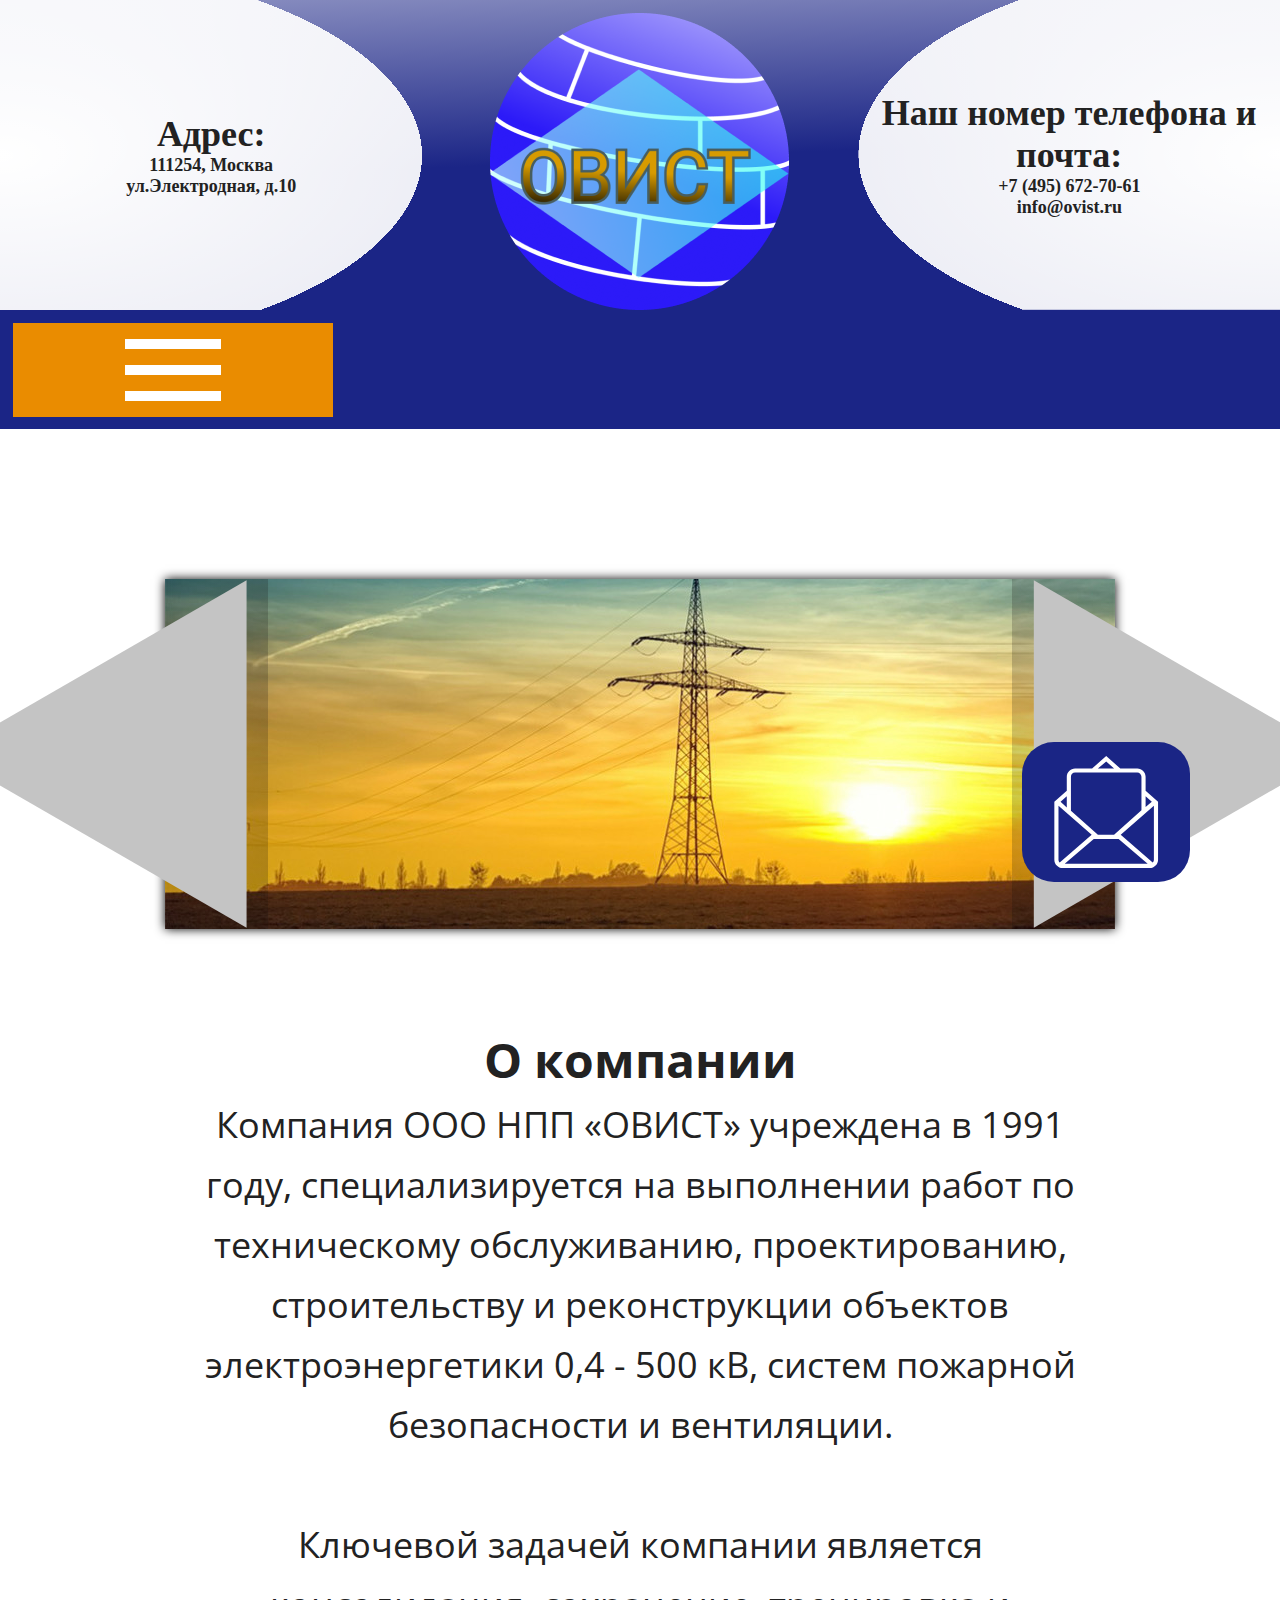
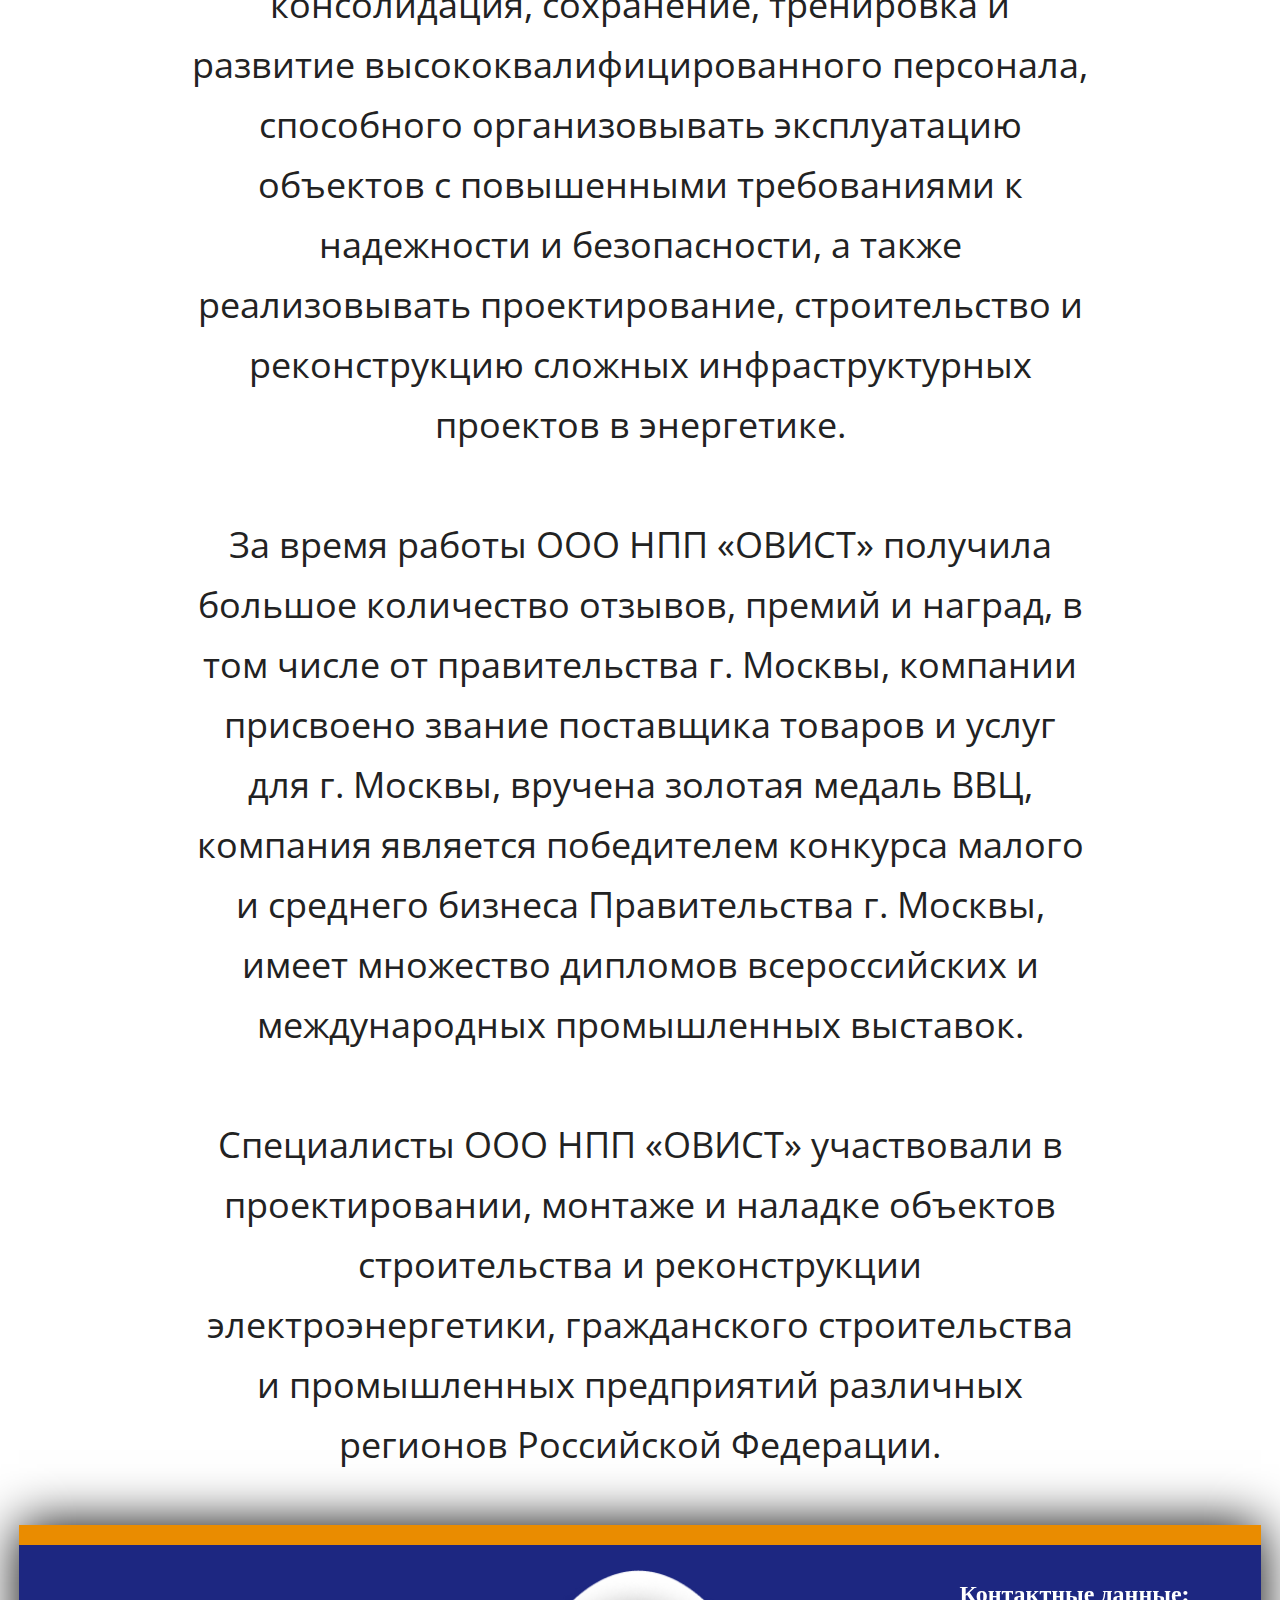
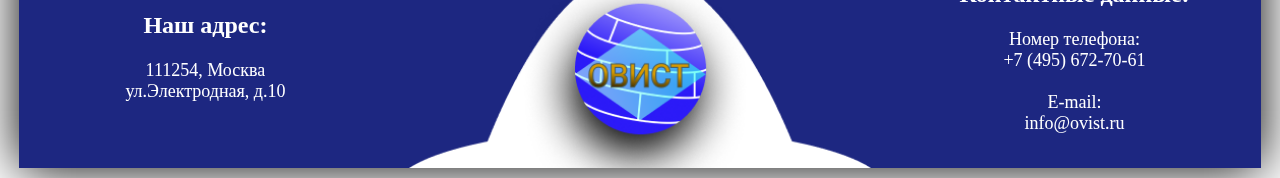
<file: index.html>
<!DOCTYPE html>
<html lang="ru">
<head>
    <link rel="stylesheet" href="style/reset.css">
    <meta charset="UTF-8">
    <meta name="viewport" content="width=device-width, initial-scale=1.0">
    <title>Document</title>
    <link rel="stylesheet" href="style.css">
</head>
<body>
    <header>
        <div class="shupka-PK">
                <div class="header1">
                <div class="header-info">
                    <div class="header-info-zag">
                        Адрес: 
                    </div>
                    <div class="header-info-text">
                        111254, Москва <br>ул.Электродная, д.10
                    </div>
                </div>
                <div class="nav">
                    <ul class="nav-ul">
                        <li><a href="#"><div class="nav-text">О компании</div></a></li>
                        <li><a href="/deitelnost.html"><div class="nav-text">Виды <br>деятельности</div></a></li>
                    </ul>
                </div>
            </div>
            <div class="header2">
                <div class="header-logo "><img class="header-logo-img logo-360" src="img/header-Лого.png" alt="" srcset=""></div>
            </div>
            <div class="header3">
                <div class="header-info">
                    <div class="header-info-zag">
                        Наш номер телефона и<br> почта: 
                    </div>
                    <div class="header-info-text">
                        +7 (495) 672-70-61 <br>info@ovist.ru

                    </div>
                </div>
                <div class="nav">
                    <ul class="nav-ul">
                        <li><a href="partnior.html"><div class="nav-text">Наши <br>партнеры</div></a></li>
                        <li><a href="kontakt.html"><div class="nav-text">Контакты</div></a></li>
                    </ul>
                </div>
            </div>
        </div>
        
        <div class="shupka-PL">
            <div class="shupka-PL-top">
                <div class="shupka-PL-top-info1">
                    <div class="shupka-PL-top-info-zag">
                        Адрес: 
                    </div>
                    <div class="shupka-PL-top-info-text">
                        111254, Москва <br>ул.Электродная, д.10
                    </div>
                </div>
                <div class="shupka-PL-top-logo"><img class="logo-360" src="img/header-Лого.png" alt=""></div>
                <div class="shupka-PL-top-info2">
                    <div class="shupka-PL-top-info-text rotate-180">
                        +7 (495) 672-70-61 <br>info@ovist.ru
                    </div>
                    <div class="shupka-PL-top-info-zag rotate-180">
                        Наш номер телефона и<br> почта: 
                    </div> 
                </div>
            </div>
            <div class="shupka-PL-bottom menu-anime-start">
                <div class="shupka-PL-bottom-line"></div>
                <div class="shupka-PL-bottom-line"></div>
                <div class="shupka-PL-bottom-line"></div>
                <ul class="menu-anime">
                    <li><a href="#"><div>О компании</div></a></li>
                    <li><div></div></li>
                    <li><a href="deitelnost.html"><div>Виды <br>деятельности</div></a></li>
                    <li><div></div></li>
                    <li><a href="partnior.html"><div>Наши <br>партнеры</div></a></li>
                    <li><div></div></li>
                    <li><a href="kontakt.html"><div>Контакты</div></a></li>
                </ul>
            </div>
        </div>

        <div class="shupka-MB">
            <div class="shupka-MB-top">
                <div class="shupka-MB-text"><span>Адрес:</span><br>111254, Москва <br>ул.Электродная, д.10</div>
                <div class="shupka-MB-razdel"><div></div></div>
                <div class="shupka-MB-text"><span>Наш номер<br>телефона и почта:</span><br>+7 (495) 672-70-61 <br>info@ovist.ru</div>
            </div>
            <div class="shupka-MB-bottom">
                <div class="shupka-MB-block-button">
                        <div class="shupka-MB-bottom-button menu-anime-start">
                            <div class="shupka-PL-bottom-line margin-line-MB"></div>
                            <div class="shupka-PL-bottom-line margin-line-MB"></div>
                            <div class="shupka-PL-bottom-line margin-line-MB"></div>
                            <ul class="menu-anime">
                                <li><a href="#"><div>О компании</div></a></li>
                                <li><div></div></li>
                                <li><a href="deitelnost.html"><div>Виды <br>деятельности</div></a></li>
                                <li><div></div></li>
                                <li><a href="partnior.html"><div>Наши <br>партнеры</div></a></li>
                                <li><div></div></li>
                                <li><a href="kontakt.html"><div>Контакты</div></a></li>
                            </ul>
                        </div>  
                </div>
                
                <div class="shupka-MB-logo"><img class="logo-360"src="img/header-Лого.png" alt=""></div>
            </div>
        </div>

    </header>

    <main>
        <div class="slider">
            <div class="slider-strelka ss ssl"><img class="ss-img1" src="img/slider-strelka-left.svg" alt=""></div>
            <div class="slider-img"><img id="slider-img"src="img/slider-img.jpg" alt=""></div>
            <div class="slider-strelka ssp"><img class="ss-img2" src="img/slider-strelka-right.svg" alt=""></div>
        </div>
        
        <div class="main-text">
           <span>О компании</span><br> Компания ООО НПП «ОВИСТ» учреждена в 1991 году, специализируется на выполнении работ по техническому обслуживанию, проектированию, строительству и реконструкции объектов электроэнергетики 0,4 - 500 кВ, систем пожарной безопасности и вентиляции. <br><br>
            Ключевой задачей компании является консолидация, сохранение, тренировка и развитие высококвалифицированного персонала, способного организовывать эксплуатацию объектов с повышенными требованиями к надежности и безопасности, а также реализовывать проектирование, строительство и реконструкцию сложных инфраструктурных проектов в энергетике. <br><br>
            За время работы ООО НПП «ОВИСТ» получила большое количество отзывов, премий и наград, в том числе от правительства г. Москвы, компании присвоено звание поставщика товаров и услуг для г. Москвы, вручена золотая медаль ВВЦ, компания является победителем конкурса малого и среднего бизнеса Правительства г. Москвы, имеет множество дипломов всероссийских и международных промышленных выставок. <br><br>
            Специалисты ООО НПП «ОВИСТ» участвовали в проектировании, монтаже и наладке объектов строительства и реконструкции электроэнергетики, гражданского строительства и промышленных предприятий различных регионов Российской Федерации.
        </div>
    </main>
    
    <footer>
        <div class="footer-PK">
            <div class="footer-line"></div>
            <div class="footer">
                <div class="footer-logo"><img src="img/logo-footer.png" alt=""></div>
                <div class="footer-contakt">
                    <div class="footer-text">
                        <span>Наш адрес:</span><br>
                        111254, Москва <br>
                        ул.Электродная, д.10
                    </div>
                    <div class="footer-text">
                        <span>Контактные данные:</span><br>
                        Номер телефона: +7 (495) 672-70-61 <br>
                        E-mail: info@ovist.ru
                    </div>
                </div>
            </div>
        </div>

        <div class="footer-PL">
            <div class="footer-line"></div>
            <div class="footer">
                <div class="footer-PL-text foooter-text-size">
                    <span>Наш адрес:</span><br>
                    111254, Москва <br>
                    ул.Электродная, д.10
                </div>
                <div class="footer-PL-logo"><img src="img/bottom-PL-Лого.png" alt=""></div>
                <div class="footer-PL-text foooter-text-size">
                    <span>Контактные данные:</span><br>
                    Номер телефона: <br> +7 (495) 672-70-61 <br><br>
                    E-mail: <br> info@ovist.ru
                </div>
            </div>
        </div>

        <div class="footer-MB">
            <img src="img/footer-MB-fon.png" alt="">
            
            <div>
                <div class="footer-MB-text"><span>Наш адрес:</span><br>111254, Москва<br> ул.Электродная, д.10</div>
                <div class="footer-MB-text white"><span>Контактные данные:</span><br>Номер телефона: <br>+7 (495) 672-70-61 <br> E-mail: <br> info@ovist.ru</div>
            </div>     
        </div>

        <div class="button-form">
            <svg version="1.1" id="Capa_1" xmlns="http://www.w3.org/2000/svg" xmlns:xlink="http://www.w3.org/1999/xlink" x="0px" y="0px"
                width="80%" height="80%" viewBox="0 0 516.375 516.375" 
                xml:space="preserve">
                <g>
                    <path d="M439.875,160.65V95.625c0-21.038-17.213-38.25-38.25-38.25h-78.412L258.188,0l-65.025,57.375H114.75
                        c-21.038,0-38.25,17.212-38.25,38.25v65.025l-57.375,49.725v267.75c0,21.037,17.212,38.25,38.25,38.25H459
                        c21.037,0,38.25-17.213,38.25-38.25v-267.75L439.875,160.65z M439.875,185.513l28.688,24.862l-28.688,24.862V185.513z
                        M258.188,24.862l36.338,32.513h-74.588L258.188,24.862z M95.625,95.625c0-11.475,7.65-19.125,19.125-19.125h286.875
                        c9.562,0,19.125,9.562,19.125,19.125v154.912L294.525,363.375h1.912l0,0h-65.025h32.512h-43.987L95.625,252.45V95.625z
                        M76.5,185.513v51.637l-28.688-26.775L76.5,185.513z M43.987,491.513c-3.825-3.825-5.737-7.65-5.737-13.388V353.812V229.5
                        l153,133.875L43.987,491.513z M66.938,497.25L200.812,382.5h114.75l133.875,114.75H66.938z M478.125,353.812v124.312
                        c0,5.737-1.912,9.562-5.737,13.388L325.125,363.375l153-133.875V353.812z"/>
                </g>
            </svg>
            <!-- <svg width="91" height="88" viewBox="0 0 91 88" fill="none" xmlns="http://www.w3.org/2000/svg">
                <path d="M77.5185 27.3778V16.2963C77.5185 12.711 74.4851 9.77778 70.7778 9.77778H56.9593L45.5001 0L34.0408 9.77778H20.2222C16.5147 9.77778 13.4815 12.711 13.4815 16.2963V27.3778L3.37036 35.8519V81.4815C3.37036 85.0666 6.40361 88 10.1111 88H80.8889C84.5962 88 87.6296 85.0666 87.6296 81.4815V35.8519L77.5185 27.3778ZM77.5185 31.6149L82.5741 35.8519L77.5185 40.0888V31.6149ZM45.5001 4.23695L51.9039 9.77778H38.7593L45.5001 4.23695ZM16.8518 16.2963C16.8518 14.3407 18.2 13.037 20.2222 13.037H70.7778C72.4629 13.037 74.1481 14.6666 74.1481 16.2963V42.6962L51.9037 61.9259H52.2406H40.7814H46.5109H38.7592L16.8518 43.0222V16.2963ZM13.4815 31.6149V40.4148L8.42583 35.8519L13.4815 31.6149ZM7.75175 83.763C7.07768 83.1112 6.74073 82.4593 6.74073 81.4815V60.2962V39.1111L33.7037 61.9259L7.75175 83.763ZM11.7964 84.7407L35.3888 65.1852H55.611L79.2036 84.7407H11.7964ZM84.2592 60.2962V81.4813C84.2592 82.459 83.9223 83.1109 83.2482 83.7629L57.2963 61.9259L84.2592 39.1111V60.2962Z" fill="white"/>
                </svg> -->
        </div>
        
        

    </footer>
    
    <div class="tuman"></div>
        <form action="send.php" method="POST" id="form">
            <div class="form-top">
                <div class="form-logo"><img src="img/header-Лого.png" class="logo-360" alt=""></div>
                <div class="form-logo-text">ОВИСТ</div>
            </div>
            <div class="form-bottom">
                <div class="form-text">Оставьте свой номер телефона и мы вам перезвоним.</div>
                <input class="form-input" name="phone" placeholder="+7-(999)-999-99-99" type="text">
                <input class="form-button"type="submit" value="Отправить">
            </div>
        </form>
    <script src="js/slider.js"></script>
    <script src="main.js"></script>
</body>
</html>
</file>
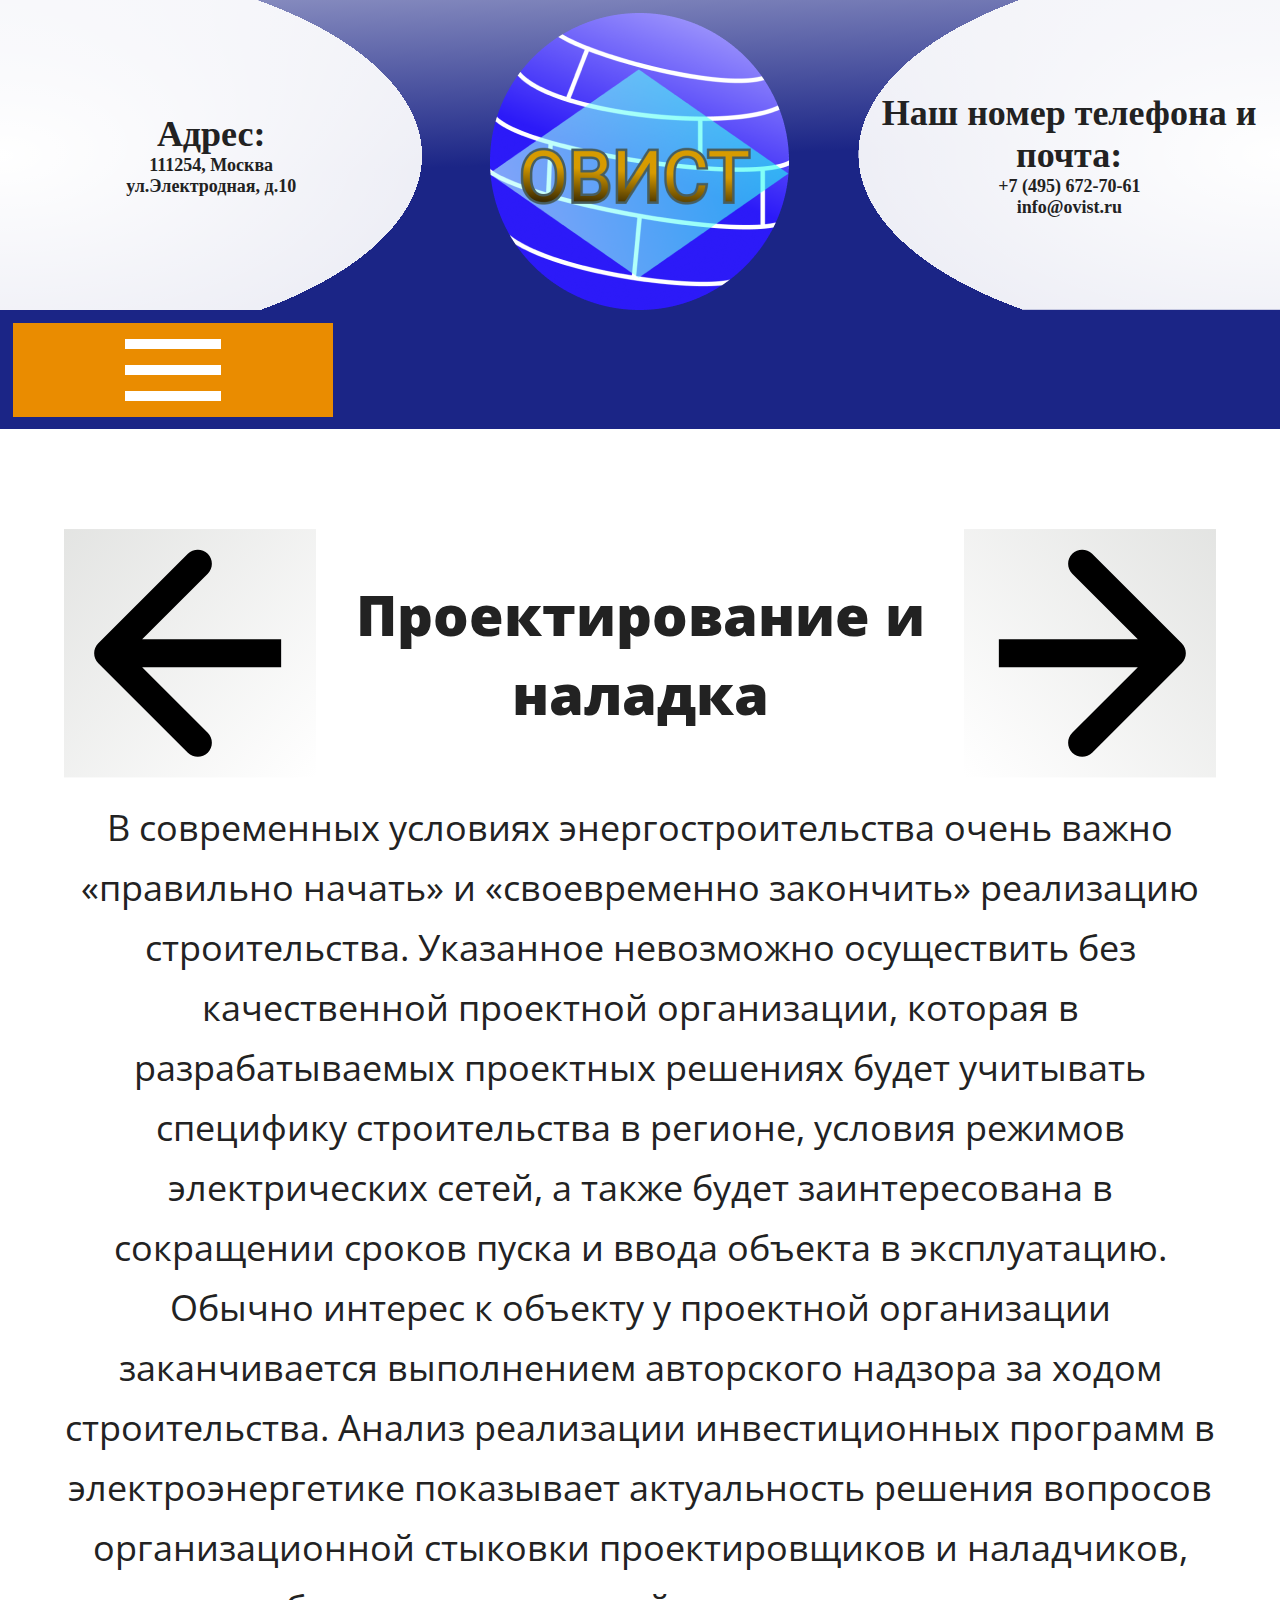
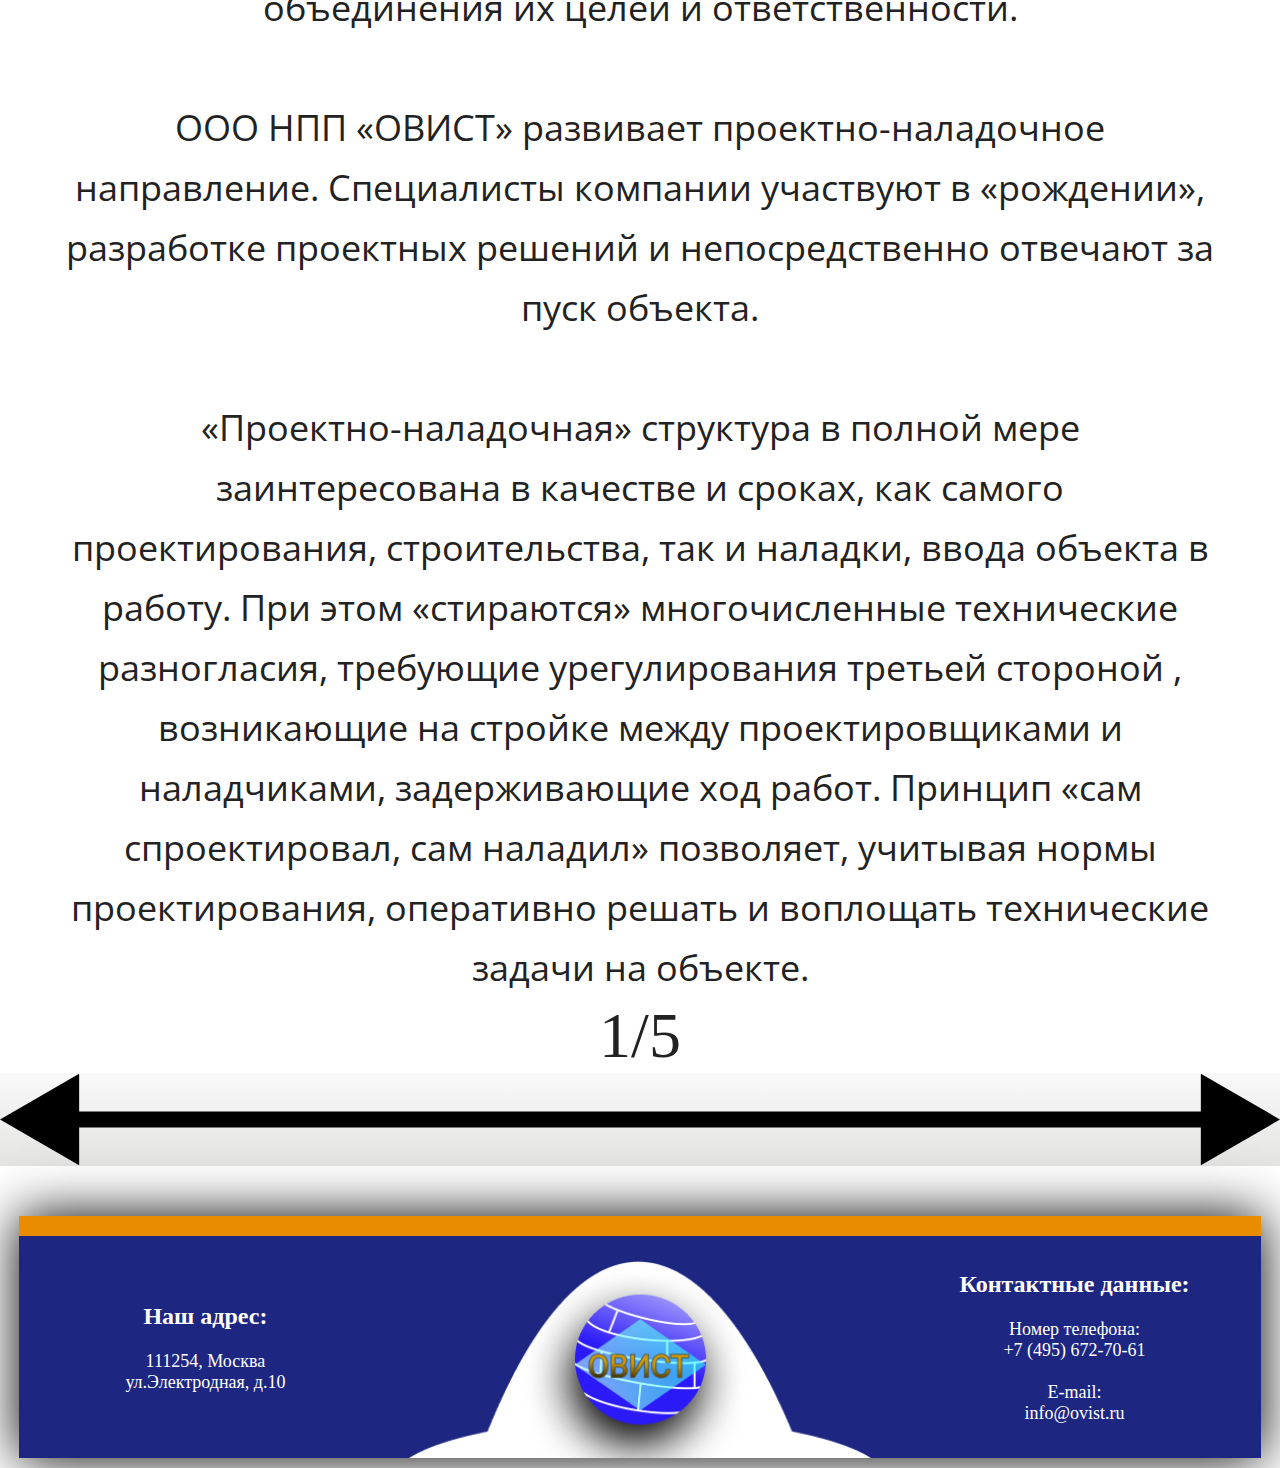
<file: deitelnost.html>
<!DOCTYPE html>
<html lang="ru">
<head>
    <link rel="stylesheet" href="style/reset.css">
    <meta charset="UTF-8">
    <meta name="viewport" content="width=device-width, initial-scale=1.0">
    <title>Document</title>
    <link rel="stylesheet" href="style.css">
    <link rel="stylesheet" href="style/book.css">
</head>
<body>
    <header>
        <div class="shupka-PK">
                <div class="header1">
                <div class="header-info">
                    <div class="header-info-zag">
                        Адрес: 
                    </div>
                    <div class="header-info-text">
                        111254, Москва <br>ул.Электродная, д.10
                    </div>
                </div>
                <div class="nav">
                    <ul class="nav-ul">
                        <li><a href="index.html"><div class="nav-text">О компании</div></a></li>
                        <li><a href="#"><div class="nav-text">Виды <br>деятельности</div></a></li>
                    </ul>
                </div>
            </div>
            <div class="header2">
                <div class="header-logo"><img class="header-logo-img logo-360" src="img/header-Лого.png" alt="" srcset=""></div>
            </div>
            <div class="header3">
                <div class="header-info">
                    <div class="header-info-zag">
                        Наш номер телефона и<br> почта: 
                    </div>
                    <div class="header-info-text">
                        +7 (495) 672-70-61 <br>info@ovist.ru

                    </div>
                </div>
                <div class="nav">
                    <ul class="nav-ul">
                        <li><a href="partnior.html"><div class="nav-text">Наши <br>партнеры</div></a></li>
                        <li><a href="kontakt.html"><div class="nav-text">Контакты</div></a></li>
                    </ul>
                </div>
            </div>
        </div>
        
        <div class="shupka-PL">
            <div class="shupka-PL-top">
                <div class="shupka-PL-top-info1">
                    <div class="shupka-PL-top-info-zag">
                        Адрес: 
                    </div>
                    <div class="shupka-PL-top-info-text">
                        111254, Москва <br>ул.Электродная, д.10
                    </div>
                </div>
                <div class="shupka-PL-top-logo"><img class="logo-360" src="img/header-Лого.png" alt=""></div>
                <div class="shupka-PL-top-info2">
                    <div class="shupka-PL-top-info-text rotate-180">
                        +7 (495) 672-70-61 <br>info@ovist.ru
                    </div>
                    <div class="shupka-PL-top-info-zag rotate-180">
                        Наш номер телефона и<br> почта: 
                    </div> 
                </div>
            </div>
            <div class="shupka-PL-bottom menu-anime-start">
                <div class="shupka-PL-bottom-line"></div>
                <div class="shupka-PL-bottom-line"></div>
                <div class="shupka-PL-bottom-line"></div>
                <ul class="menu-anime">
                    <li><a href="index.html"><div>О компании</div></a></li>
                    <li><div></div></li>
                    <li><a href="deitelnost.html"><div>Виды <br>деятельности</div></a></li>
                    <li><div></div></li>
                    <li><a href="partnior.html"><div>Наши <br>партнеры</div></a></li>
                    <li><div></div></li>
                    <li><a href="kontakt.html"><div>Контакты</div></a></li>
                </ul>
            </div>
        </div>

        <div class="shupka-MB">
            <div class="shupka-MB-top">
                <div class="shupka-MB-text"><span>Адрес:</span><br>111254, Москва <br>ул.Электродная, д.10</div>
                <div class="shupka-MB-razdel"><div></div></div>
                <div class="shupka-MB-text"><span>Наш номер<br>телефона и почта:</span><br>+7 (495) 672-70-61 <br>info@ovist.ru</div>
            </div>
            <div class="shupka-MB-bottom">
                <div class="shupka-MB-block-button">
                    <div class="shupka-MB-bottom-button menu-anime-start">
                        <div class="shupka-PL-bottom-line margin-line-MB"></div>
                        <div class="shupka-PL-bottom-line margin-line-MB"></div>
                        <div class="shupka-PL-bottom-line margin-line-MB"></div>
                        <ul class="menu-anime">
                            <li><a href="index.html"><div>О компании</div></a></li>
                            <li><div></div></li>
                            <li><a href="deitelnost.html"><div>Виды <br>деятельности</div></a></li>
                            <li><div></div></li>
                            <li><a href="partnior.html"><div>Наши <br>партнеры</div></a></li>
                            <li><div></div></li>
                            <li><a href="kontakt.html"><div>Контакты</div></a></li>
                        </ul>
                    </div> 
                </div>
                
                <div class="shupka-MB-logo"><img class="logo-360" src="img/header-Лого.png" alt=""></div>
            </div>
        </div>

    </header>

    <main>
        <div class="main-zag margin-zag" id="deitelnost">Виды деятельности</div>
        <div class="book">
            <div class="book-window">
                <div class="book-header">
                    <div class="book-strelka-left"><img class="strelka-left" src="img/book-strelka-left.svg" alt=""></div>
                    <div class="book-zag">Проектирование и наладка</div>
                    <div class="book-strelka-right"><img class="strelka-right" src="img/book-strelka-right.svg" alt=""></div>
                </div>

                <div class="book-text">
                    В современных условиях энергостроительства очень важно «правильно начать» и «своевременно закончить» реализацию строительства. Указанное невозможно осуществить без качественной проектной организации, которая в разрабатываемых проектных решениях будет учитывать специфику строительства в регионе, условия режимов электрических сетей, а также будет заинтересована в сокращении сроков пуска и ввода объекта в эксплуатацию. Обычно интерес к объекту у проектной организации заканчивается выполнением авторского надзора за ходом строительства. Анализ реализации инвестиционных программ в электроэнергетике показывает актуальность решения вопросов организационной стыковки проектировщиков и наладчиков, объединения их целей и ответственности. <br><br>
                    ООО НПП «ОВИСТ» развивает проектно-наладочное направление. Специалисты компании участвуют в «рождении», разработке проектных решений и непосредственно отвечают за пуск объекта. <br> <br>
                    «Проектно-наладочная» структура в полной мере заинтересована в качестве и сроках, как самого проектирования, строительства, так и наладки, ввода объекта в работу. При этом «стираются» многочисленные технические разногласия, требующие урегулирования третьей стороной , возникающие на стройке между проектировщиками и наладчиками, задерживающие ход работ. Принцип «сам спроектировал, сам наладил» позволяет, учитывая нормы проектирования, оперативно решать и воплощать технические задачи на объекте.
                </div>
                <div class="book-schot">1/N</div>

                <div class="book-botom-strelka">
                    <div><img class="strelka-left" src="img/book-botom-strelka-left.svg" alt=""></div>
                    <div class="bottom-right"><img class="strelka-right" src="img/book-botom-strelka-right.svg" alt=""></div>
                </div>
            </div>
        </div>
    </main>
    
    <footer>
        <div class="footer-PK">
            <div class="footer-line"></div>
            <div class="footer">
                <div class="footer-logo"><img src="img/logo-footer.png" alt=""></div>
                <div class="footer-contakt">
                    <div class="footer-text">
                        <span>Наш адрес:</span><br>
                        111254, Москва <br>
                        ул.Электродная, д.10
                    </div>
                    <div class="footer-text">
                        <span>Контактные данные:</span><br>
                        Номер телефона: +7 (495) 672-70-61 <br>
                        E-mail: info@ovist.ru
                    </div>
                </div>
            </div>
        </div>

        <div class="footer-PL">
            <div class="footer-line"></div>
            <div class="footer">
                <div class="footer-PL-text foooter-text-size">
                    <span>Наш адрес:</span><br>
                    111254, Москва <br>
                    ул.Электродная, д.10
                </div>
                <div class="footer-PL-logo"><img src="img/bottom-PL-Лого.png" alt=""></div>
                <div class="footer-PL-text foooter-text-size">
                    <span>Контактные данные:</span><br>
                    Номер телефона: <br> +7 (495) 672-70-61 <br><br>
                    E-mail: <br> info@ovist.ru
                </div>
            </div>
        </div>

        <div class="footer-MB">
            <img src="img/footer-MB-fon.png" alt="">
            
            <div>
                <div class="footer-MB-text"><span>Наш адрес:</span><br>111254, Москва<br> ул.Электродная, д.10</div>
                <div class="footer-MB-text white"><span>Контактные данные:</span><br>Номер телефона: <br>+7 (495) 672-70-61 <br> E-mail: <br> info@ovist.ru</div>
            </div>
            
               
        </div>
        
    </footer>
    <script src="js/book.js"></script>
</body>
</html>
</file>
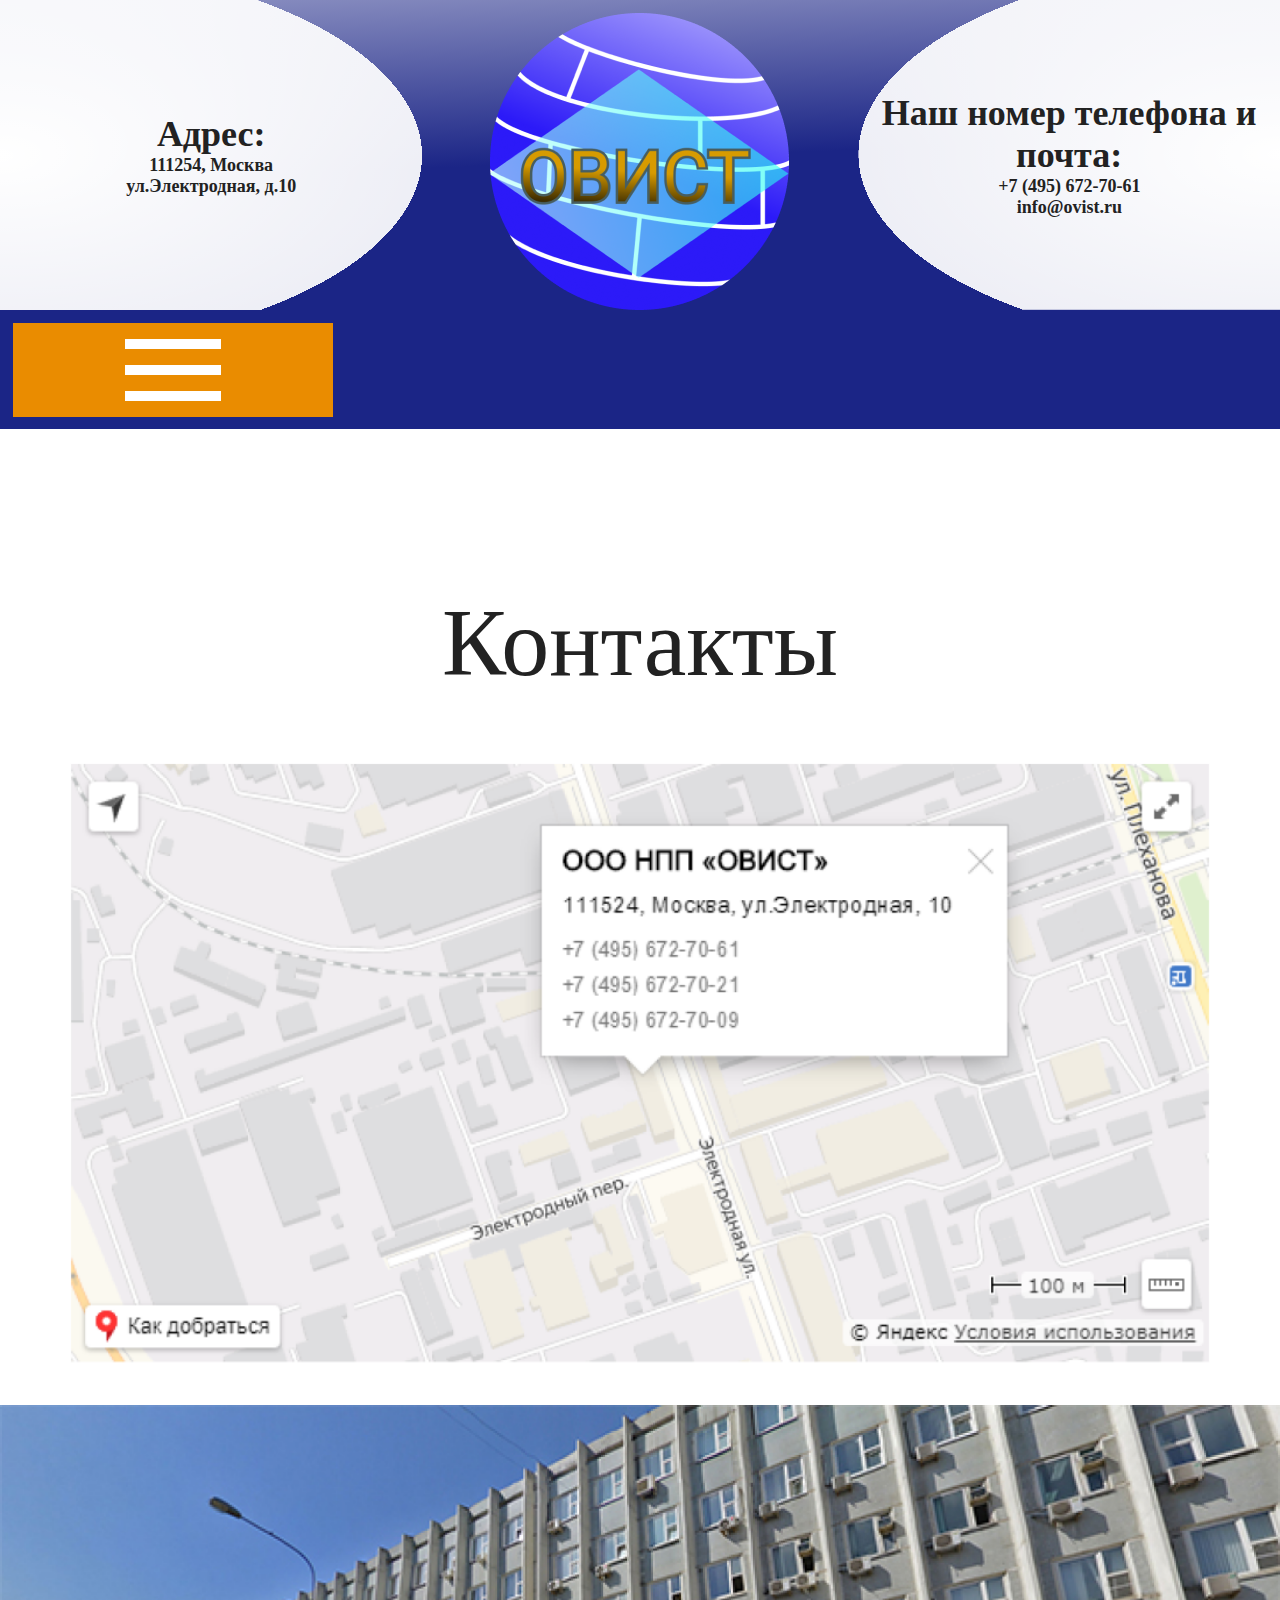
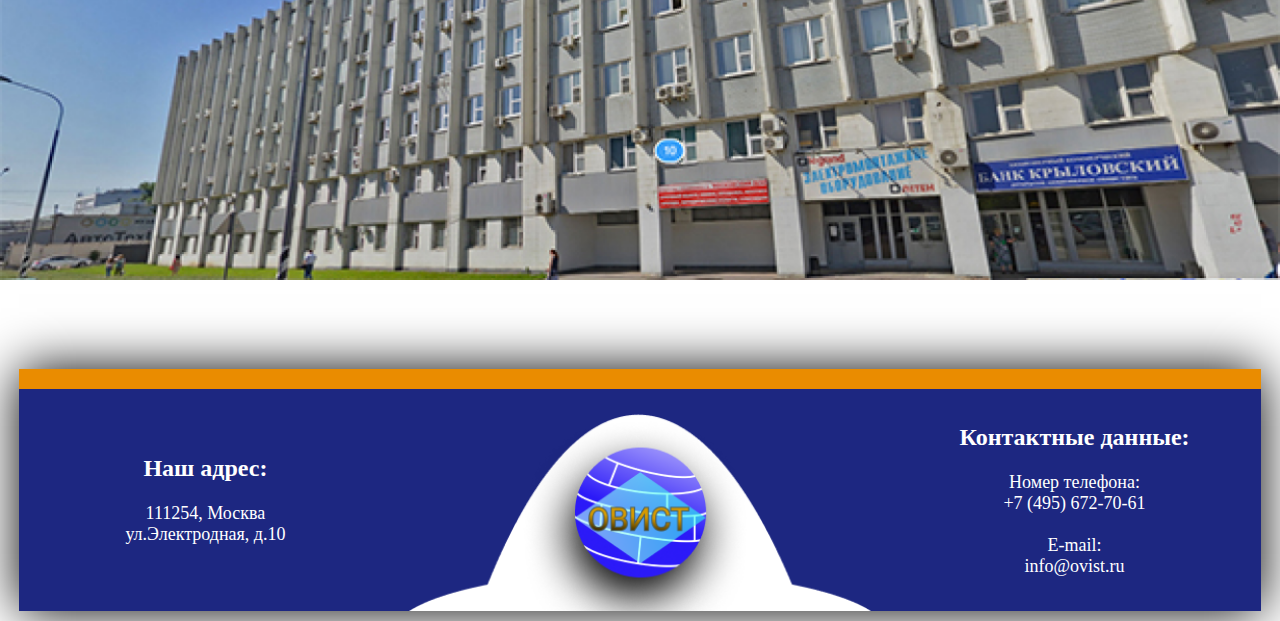
<file: kontakt.html>
<!DOCTYPE html>
<html lang="ru">
<head>
    <link rel="stylesheet" href="style/reset.css">
    <meta charset="UTF-8">
    <meta name="viewport" content="width=device-width, initial-scale=1.0">
    <title>Document</title>
    <link rel="stylesheet" href="style.css">
</head>
<body>
    <header>
        <div class="shupka-PK">
                <div class="header1">
                <div class="header-info">
                    <div class="header-info-zag">
                        Адрес: 
                    </div>
                    <div class="header-info-text">
                        111254, Москва <br>ул.Электродная, д.10
                    </div>
                </div>
                <div class="nav">
                    <ul class="nav-ul">
                        <li><a href="index.html"><div class="nav-text">О компании</div></a></li>
                        <li><a href="/deitelnost.html"><div class="nav-text">Виды <br>деятельности</div></a></li>
                    </ul>
                </div>
            </div>
            <div class="header2">
                <div class="header-logo"><img class="header-logo-img logo-360" src="img/header-Лого.png" alt="" srcset=""></div>
            </div>
            <div class="header3">
                <div class="header-info">
                    <div class="header-info-zag">
                        Наш номер телефона и<br> почта: 
                    </div>
                    <div class="header-info-text">
                        +7 (495) 672-70-61 <br>info@ovist.ru

                    </div>
                </div>
                <div class="nav">
                    <ul class="nav-ul">
                        <li><a href="partnior.html"><div class="nav-text">Наши <br>партнеры</div></a></li>
                        <li><a href="#"><div class="nav-text">Контакты</div></a></li>
                    </ul>
                </div>
            </div>
        </div>
        
        <div class="shupka-PL">
            <div class="shupka-PL-top">
                <div class="shupka-PL-top-info1">
                    <div class="shupka-PL-top-info-zag">
                        Адрес: 
                    </div>
                    <div class="shupka-PL-top-info-text">
                        111254, Москва <br>ул.Электродная, д.10
                    </div>
                </div>
                <div class="shupka-PL-top-logo"><img class="logo-360" src="img/header-Лого.png" alt=""></div>
                <div class="shupka-PL-top-info2">
                    <div class="shupka-PL-top-info-text rotate-180">
                        +7 (495) 672-70-61 <br>info@ovist.ru
                    </div>
                    <div class="shupka-PL-top-info-zag rotate-180">
                        Наш номер телефона и<br> почта: 
                    </div> 
                </div>
            </div>
            <div class="shupka-PL-bottom menu-anime-start">
                <div class="shupka-PL-bottom-line"></div>
                <div class="shupka-PL-bottom-line"></div>
                <div class="shupka-PL-bottom-line"></div>
                <ul class="menu-anime">
                    <li><a href="index.html"><div>О компании</div></a></li>
                    <li><div></div></li>
                    <li><a href="deitelnost.html"><div>Виды <br>деятельности</div></a></li>
                    <li><div></div></li>
                    <li><a href="partnior.html"><div>Наши <br>партнеры</div></a></li>
                    <li><div></div></li>
                    <li><a href="kontakt.html"><div>Контакты</div></a></li>
                </ul>
            </div>
        </div>

        <div class="shupka-MB">
            <div class="shupka-MB-top">
                <div class="shupka-MB-text"><span>Адрес:</span><br>111254, Москва <br>ул.Электродная, д.10</div>
                <div class="shupka-MB-razdel"><div></div></div>
                <div class="shupka-MB-text"><span>Наш номер<br>телефона и почта:</span><br>+7 (495) 672-70-61 <br>info@ovist.ru</div>
            </div>
            <div class="shupka-MB-bottom">
                <div class="shupka-MB-block-button">
                    <div class="shupka-MB-bottom-button menu-anime-start">
                        <div class="shupka-PL-bottom-line margin-line-MB"></div>
                        <div class="shupka-PL-bottom-line margin-line-MB"></div>
                        <div class="shupka-PL-bottom-line margin-line-MB"></div>
                        <ul class="menu-anime">
                            <li><a href="index.html"><div>О компании</div></a></li>
                            <li><div></div></li>
                            <li><a href="deitelnost.html"><div>Виды <br>деятельности</div></a></li>
                            <li><div></div></li>
                            <li><a href="partnior.html"><div>Наши <br>партнеры</div></a></li>
                            <li><div></div></li>
                            <li><a href="kontakt.html"><div>Контакты</div></a></li>
                        </ul>
                    </div> 
                </div>
                
                <div class="shupka-MB-logo"><img class="logo-360"src="img/header-Лого.png" alt=""></div>
            </div>
        </div>

    </header>

    <main class="main-kontakt">
        <div class="main-kontakt-top margin-zag">
            <div class="main-zag kontakt-zag">Контакты</div>
            <div class="karta"><img class="img-anime" src="img/karta.png" alt=""></div>
        </div>
        <div class="kontakt-foto"><img class="img-anime"src="img/foto.png" alt=""></div>
    </main>
    
    <footer>
        <div class="footer-PK">
            <div class="footer-line"></div>
            <div class="footer">
                <div class="footer-logo"><img src="img/logo-footer.png" alt=""></div>
                <div class="footer-contakt">
                    <div class="footer-text">
                        <span>Наш адрес:</span><br>
                        111254, Москва <br>
                        ул.Электродная, д.10
                    </div>
                    <div class="footer-text">
                        <span>Контактные данные:</span><br>
                        Номер телефона: +7 (495) 672-70-61 <br>
                        E-mail: info@ovist.ru
                    </div>
                </div>
            </div>
        </div>

        <div class="footer-PL">
            <div class="footer-line"></div>
            <div class="footer">
                <div class="footer-PL-text foooter-text-size">
                    <span>Наш адрес:</span><br>
                    111254, Москва <br>
                    ул.Электродная, д.10
                </div>
                <div class="footer-PL-logo"><img src="img/bottom-PL-Лого.png" alt=""></div>
                <div class="footer-PL-text foooter-text-size">
                    <span>Контактные данные:</span><br>
                    Номер телефона: <br> +7 (495) 672-70-61 <br><br>
                    E-mail: <br> info@ovist.ru
                </div>
            </div>
        </div>

        <div class="footer-MB">
            <img src="img/footer-MB-fon.png" alt="">
            
            <div>
                <div class="footer-MB-text"><span>Наш адрес:</span><br>111254, Москва<br> ул.Электродная, д.10</div>
                <div class="footer-MB-text white"><span>Контактные данные:</span><br>Номер телефона: <br>+7 (495) 672-70-61 <br> E-mail: <br> info@ovist.ru</div>
            </div>
            
               
        </div>
        
    </footer>
</body>
</html>
</file>
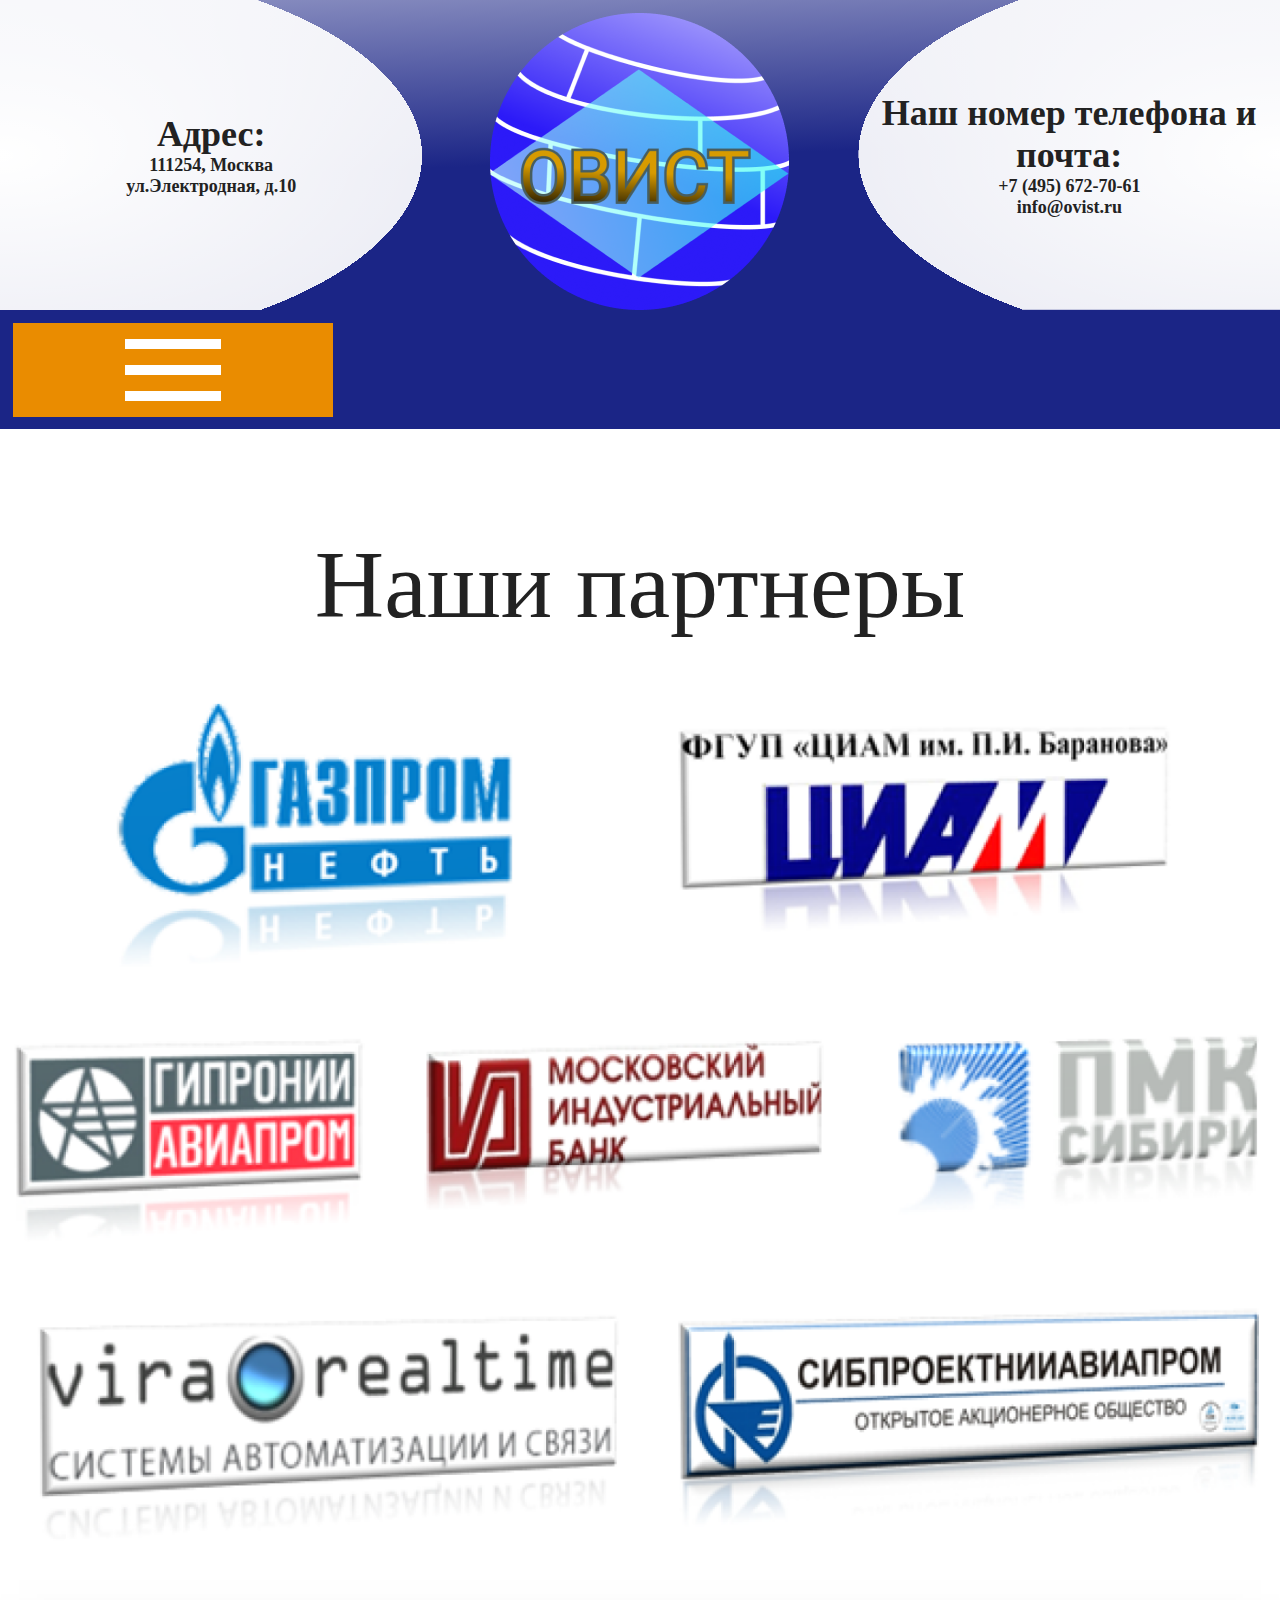
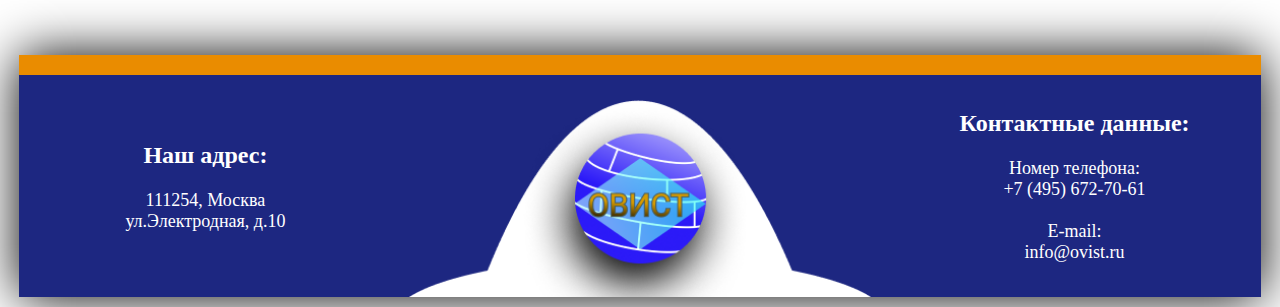
<file: partnior.html>
<!DOCTYPE html>
<html lang="ru">
<head>
    <link rel="stylesheet" href="style/reset.css">
    <meta charset="UTF-8">
    <meta name="viewport" content="width=device-width, initial-scale=1.0">
    <title>Document</title>
    <link rel="stylesheet" href="style.css">
</head>
<body>
    <header>
        <div class="shupka-PK">
                <div class="header1">
                <div class="header-info">
                    <div class="header-info-zag">
                        Адрес: 
                    </div>
                    <div class="header-info-text">
                        111254, Москва <br>ул.Электродная, д.10
                    </div>
                </div>
                <div class="nav">
                    <ul class="nav-ul">
                        <li><a href="index.html"><div class="nav-text">О компании</div></a></li>
                        <li><a href="/deitelnost.html"><div class="nav-text">Виды <br>деятельности</div></a></li>
                    </ul>
                </div>
            </div>
            <div class="header2">
                <div class="header-logo"><img class="header-logo-img logo-360" src="img/header-Лого.png" alt="" srcset=""></div>
            </div>
            <div class="header3">
                <div class="header-info">
                    <div class="header-info-zag">
                        Наш номер телефона и<br> почта: 
                    </div>
                    <div class="header-info-text">
                        +7 (495) 672-70-61 <br>info@ovist.ru

                    </div>
                </div>
                <div class="nav">
                    <ul class="nav-ul">
                        <li><a href="#"><div class="nav-text">Наши <br>партнеры</div></a></li>
                        <li><a href="kontakt.html"><div class="nav-text">Контакты</div></a></li>
                    </ul>
                </div>
            </div>
        </div>
        
        <div class="shupka-PL">
            <div class="shupka-PL-top">
                <div class="shupka-PL-top-info1">
                    <div class="shupka-PL-top-info-zag">
                        Адрес: 
                    </div>
                    <div class="shupka-PL-top-info-text">
                        111254, Москва <br>ул.Электродная, д.10
                    </div>
                </div>
                <div class="shupka-PL-top-logo"><img class="logo-360" src="img/header-Лого.png" alt=""></div>
                <div class="shupka-PL-top-info2">
                    <div class="shupka-PL-top-info-text rotate-180">
                        +7 (495) 672-70-61 <br>info@ovist.ru
                    </div>
                    <div class="shupka-PL-top-info-zag rotate-180">
                        Наш номер телефона и<br> почта: 
                    </div> 
                </div>
            </div>
            <div class="shupka-PL-bottom menu-anime-start">
                <div class="shupka-PL-bottom-line"></div>
                <div class="shupka-PL-bottom-line"></div>
                <div class="shupka-PL-bottom-line"></div>
                <ul class="menu-anime">
                    <li><a href="index.html"><div>О компании</div></a></li>
                    <li><div></div></li>
                    <li><a href="deitelnost.html"><div>Виды <br>деятельности</div></a></li>
                    <li><div></div></li>
                    <li><a href="partnior.html"><div>Наши <br>партнеры</div></a></li>
                    <li><div></div></li>
                    <li><a href="kontakt.html"><div>Контакты</div></a></li>
                </ul>
            </div>
        </div>

        <div class="shupka-MB">
            <div class="shupka-MB-top">
                <div class="shupka-MB-text"><span>Адрес:</span><br>111254, Москва <br>ул.Электродная, д.10</div>
                <div class="shupka-MB-razdel"><div></div></div>
                <div class="shupka-MB-text"><span>Наш номер<br>телефона и почта:</span><br>+7 (495) 672-70-61 <br>info@ovist.ru</div>
            </div>
            <div class="shupka-MB-bottom">
                <div class="shupka-MB-block-button">
                    <div class="shupka-MB-bottom-button menu-anime-start">
                        <div class="shupka-PL-bottom-line margin-line-MB"></div>
                        <div class="shupka-PL-bottom-line margin-line-MB"></div>
                        <div class="shupka-PL-bottom-line margin-line-MB"></div>
                        <ul class="menu-anime">
                            <li><a href="index.html"><div>О компании</div></a></li>
                            <li><div></div></li>
                            <li><a href="deitelnost.html"><div>Виды <br>деятельности</div></a></li>
                            <li><div></div></li>
                            <li><a href="partnior.html"><div>Наши <br>партнеры</div></a></li>
                            <li><div></div></li>
                            <li><a href="kontakt.html"><div>Контакты</div></a></li>
                        </ul>
                    </div> 
                </div>
                
                <div class="shupka-MB-logo"><img class="logo-360" src="img/header-Лого.png" alt=""></div>
            </div>
        </div>

    </header>

    <main>
        <div class="main-zag margin-zag">Наши партнеры</div>
        <div class="partnior-img"><img class="img-anime"src="img/partners.png" alt=""></div>
    </main>
    
    <footer>
        <div class="footer-PK">
            <div class="footer-line"></div>
            <div class="footer">
                <div class="footer-logo"><img src="img/logo-footer.png" alt=""></div>
                <div class="footer-contakt">
                    <div class="footer-text">
                        <span>Наш адрес:</span><br>
                        111254, Москва <br>
                        ул.Электродная, д.10
                    </div>
                    <div class="footer-text">
                        <span>Контактные данные:</span><br>
                        Номер телефона: +7 (495) 672-70-61 <br>
                        E-mail: info@ovist.ru
                    </div>
                </div>
            </div>
        </div>

        <div class="footer-PL">
            <div class="footer-line"></div>
            <div class="footer">
                <div class="footer-PL-text foooter-text-size">
                    <span>Наш адрес:</span><br>
                    111254, Москва <br>
                    ул.Электродная, д.10
                </div>
                <div class="footer-PL-logo"><img src="img/bottom-PL-Лого.png" alt=""></div>
                <div class="footer-PL-text foooter-text-size">
                    <span>Контактные данные:</span><br>
                    Номер телефона: <br> +7 (495) 672-70-61 <br><br>
                    E-mail: <br> info@ovist.ru
                </div>
            </div>
        </div>

        <div class="footer-MB">
            <img src="img/footer-MB-fon.png" alt="">
            
            <div>
                <div class="footer-MB-text"><span>Наш адрес:</span><br>111254, Москва<br> ул.Электродная, д.10</div>
                <div class="footer-MB-text white"><span>Контактные данные:</span><br>Номер телефона: <br>+7 (495) 672-70-61 <br> E-mail: <br> info@ovist.ru</div>
            </div>
            
               
        </div>
        
    </footer>
</body>
</html>
</file>
<file: style.css>
@import url("https://fonts.googleapis.com/css?family=Open+Sans:400,400i,700&amp;subset=cyrillic");
@import url('https://fonts.googleapis.com/css2?family=Rufina&display=swap');
body{
    margin: 0;
    display: flex;
    flex-direction: column;
    align-items:center;
}
.shupka-PL{
    display: none;
    flex-wrap: wrap;
    background: linear-gradient(357.51deg, #1B2586 61.44%, rgba(27, 37, 134, 0) 139.81%);
    width:100%;
}
.shupka-PL-bottom-line{
    background-color:white;
    min-height: 10px;
    min-width: 10px;
    /* min-width: 20px; */
    margin: 5% 35%;
}
.shupka-PL-top{
    display: flex;
    
    width: 100%;
}
.shupka-PL-top-info2{
    transform: rotate(180deg);
}
.shupka-PL-top-info1, .shupka-PL-top-info2{
    display: flex;
    flex-direction: column;
    justify-content: center;
    align-items: center;
    width: 33%;    
    background: radial-gradient(100% 63.3% at 00% 50.19%, #FFFFFF 0%, rgba(255, 255, 255, 0.927083) 99.99%, rgba(255, 255, 255, 0) 100%);
    /* background: radial-gradient(60.53% 60.48% at 50.11% 25%, #FFFFFF 0%, rgba(255, 255, 255, 0.927083) 99.99%, rgba(255, 255, 255, 0) 100%); */

}
.shupka-PL-top-logo{
    width: 34%;
    display: flex;
    margin-top: 1%;
    justify-content: center;
}
.shupka-PK{
    display:flex;
    width: 100%;
    background: radial-gradient(105.53% 65.48% at 55.11% -1%, rgba(255, 255, 255, 0) 0%, rgba(255, 255, 255, 0) 99.98%, rgba(196, 196, 196, 0.37)),linear-gradient(358.68deg, rgba(7, 18, 115, 0.84) 61.44%, rgba(27, 37, 134, 0) 139.81%);
    box-shadow: 0px 20px 25px #000000;
    width: 97%;
}
.shupka-PL-top-info-zag{
    font-family: Roboto;
    font-style: normal;
    font-weight: 900;
    font-size: 36px;
    line-height: 42px;
    text-align: center;
}
.shupka-PL-top-info-text{
    font-family: Roboto;
    font-style: normal;
    font-weight: bold;
    font-size: 18px;
    line-height: 21px;
    text-align: center;
}
.shupka-PL-bottom{
    background: #EA8C00;
    width: 25%;
    margin: 1% 1%;
    position: relative;
}
.shupka-PL-bottom:hover > ul{
    display:inherit;
}
.shupka-PL-bottom ul{
    /* display: none; */
    width: 150%; 
    background: linear-gradient(180deg, #3122DB -6.29%, rgba(44, 111, 240, 0.72) 75.52%), #EBD3AF;
	position: absolute;
    top: 99%;
    border: 0px solid #EA8C00;
    overflow:hidden;
}
/*3333333333333333333333333333333333333333333333333333333333333333333333333333333333333333333333333333333333333333333333333333333333333333333333333333*/
.shupka-PL-bottom ul li div{
    border: 5px solid #292779;
}
.shupka-PL-bottom ul li a div{
    font-family: Roboto;
    font-style: normal;
    font-weight: 500;
    font-size: 60px;
    line-height: 70px;
    text-align: center;
    color: #FFFFFF;
    border: none;
    margin: 5% ;

}
.shupka-PL-bottom ul li{
    min-width:170px;
	float:none;
	display:list-item;
	
}
.rotate-180{
    transform: rotate(180deg);
}
a{
    text-decoration: none; 
    white-space: nowrap;
}
.header-info-zag{
    font-family: Roboto;
    font-style: normal;
    font-weight: 900;
    font-size: 40px;
    line-height: 56px;
    text-align: center;

}
.header-info-text{
    margin-top: 30px;
    font-family: Roboto;
    font-style: normal;
    font-weight: bold;
    font-size: 30px;
    line-height: 35px;
    text-align: center;
}
.header-info{
    width: 473px; 
    
    height: 274px;
    background: radial-gradient(60.53% 60.48% at 50.11% 25%, #FFFFFF 0%, rgba(255, 255, 255, 0.927083) 99.99%, rgba(255, 255, 255, 0) 100%);
}
.header-info:hover{
    width: 100%;
    background-repeat: no-repeat;
    background-position-x:center;
    background-image: url('img/header-info-fon.png');
    
}
header{
    display:flex;
    justify-content: center;
    width: 100%;
}
.header1 ul, .header3 ul{
    display: flex;
    justify-content: space-between;
}
.header1 ul{
    margin-left: 22%;
}
.header3 ul{
    margin-right: 22%;
}
.header1, .header3 {
    display: flex;
    flex-direction: column;
    align-items: center;
    width: 45%;
}
.header2{
    width: 10%;
    display: flex;
    justify-content: center;
    margin-top: 30px;
    
}
.nav-text{
    font-family: Roboto;
    font-style: normal;
    font-weight: 500;
    font-size: 50px;
    line-height: 75px;
    text-align: center;
    color: #FFFFFF;
    height: 100%;
}
.nav-text:hover{
    /* text-shadow: -10px -10px 25px #000000; */
    box-shadow: 50px -100px 15px -100px #000000 inset;
}
.nav{
    width: 100%;    
}

.shupka-MB{
    display: none;
    background: radial-gradient(65.53% 60% at 50.11% -1%, rgba(255, 255, 255, 0) 0%, rgba(255, 255, 255, 0) 99.98%, #1B2586),white;
    width: 100%;
   
}
.shupka-MB-top{
    display: flex;
    
    width: 90%;
}
.shupka-MB{
    display: none;
    flex-direction: column;
    align-items:center;
    
}
.shupka-MB-text{
    margin-top: 5%;
    display: flex;
    flex-direction: column;
    justify-content: center;
    align-items:center;
    width: 40%;
    font-family: Roboto;
    font-style: normal;
    font-weight: bold;
    font-size: 18px;
    line-height: 21px;
    text-align: center;
    white-space:nowrap;
}
.shupka-MB-text span{
    font-weight: 900;
    font-size: 30px;
    line-height: 42px;
}
.shupka-MB-razdel{
    width: 20%;
    display: flex;
    justify-content: center;
    margin-top: 2%;
}
.shupka-MB-razdel div{
    width: 5%;
    height: 131px;  
    background: #EA8C00;
}

.shupka-MB-bottom{
    display: flex;
    width:100%
}
.shupka-MB-bottom-button{
    background: #EA8C00;
    width:60%;
    height: 30%;
    margin: 4% 4%;
    position: relative;
}
.shupka-MB-bottom-button ul{
    width: 90vw;
    overflow: hidden; 
    background: linear-gradient(180deg, #3122DB -6.29%, rgba(44, 111, 240, 0.72) 75.52%), #EBD3AF;
	position: absolute;
    top: 99%;
    border: 0px solid #EA8C00;
}
/*44444444444444444444444444444444444444444444444444444444444444444444444444444444444444444444444444444444*/
.shupka-MB-bottom-button:hover > ul{
    display: inherit;
}

.margin-line-MB{
    margin: 12% 20%;
}
.shupka-MB-logo{
    display: flex;
    justify-content: center;
    align-items:center;
    width:50%;
    margin-bottom: 5%;
}
.shupka-MB-logo img{
    width: 70%;
}

.shupka-MB-block-button{
    display: flex;
    flex-direction: column-reverse;
    width:25%;
}

.shupka-MB-bottom-button ul li div{
    border: 5px solid #292779;
}
.shupka-MB-bottom-button ul li a div{
    font-family: Roboto;
    font-style: normal;
    font-weight: 500;
    font-size: 60px;
    line-height: 70px;
    text-align: center;
    color: #FFFFFF;
    border: none;
    margin: 5% ;

}
.shupka-MB-bottom-button ul li{
    min-width:100%;
	float:none;
	display:list-item;
	
}

.logo-360{
    transition-duration: 14s;
}
.logo-360:hover{
    transform: rotate(360deg);
}
.menu-anime{
    display: block;
    max-height: 0px;
    opacity: auto;
    background-color: #EA8C00;
    opacity: 0;
    /* transition-property: height; */
    transform: opacity 0.5s;
    transition-duration: 1s;
}
.menu-anime-start:hover > .menu-anime{
    border: 20px solid #EA8C00;
    max-height:900px;
    opacity: 1;
    /* height: auto; */
    
}
.img-anime{
    transition-duration: 1s;
}
.img-anime:hover{
    transform: scale(1.4,1.4);
}
/* //////////////////////////////////////////////////////////////////////////////////////////////// */

main{
    
    display:flex;
    flex-direction: column;
    align-items: center;
    width: 70%;
    /* justify-content: center; */
}
.slider{
    /* width: 100%; */
    height: auto;
    display: flex;
    justify-content: center;
    margin-top: 150px;
    box-shadow: 0px 0px 10px #000000;
}
.slider-strelka{
    background: linear-gradient(89.42deg, rgba(12, 10, 10, 0.22) -16.87%, rgba(196, 196, 196, 0) 192.3%);
    display: flex; 
    
    transition-property: box-shadow;
    transition-duration: 0.5s;  
     
}
.slider-strelka:hover{
    box-shadow: 0px 0px 150px #000000 inset;
}
.ss{
    transform: rotate(-180deg);
}
.ss-img2{
    padding: 0px 0px 0px 20px;
}
.slider-strelka img{
    /* display: flex; */
    /* align-items:center; */
    /* width: 100%; */
    
}
.slider-img img{
    width: 100%;
}
.ss-img1{
    transform: rotate(180deg);
    padding: 0px 20px 0px 0px;
}

.main-text{
    font-family: Open Sans;
    font-style: normal;
    font-weight: normal;
    font-size: 36px;
    line-height: 46px;
    text-align: center;
    line-height: 60px;
    width: 70%;
    margin-top: 100px;
    
    
}

.main-text span{
    font-family: Open Sans;
    font-style: normal;
    font-weight: bold;
    font-size: 48px;
    line-height: 61px;
    text-align: center;
}

.main-zag{
    font-family: Roboto;
    font-style: normal;
    font-weight: 500;
    font-size: 96px;
    line-height: 112px;
    text-align: center;
}

.margin-zag{
    margin-top: 100px;
}

.partnior-img{
    margin-top: 50px;
}
.partnior-img img{
    width: 100%;
}
.footer-logo img{
    width: 100%;
}
.footer-logo{
    display: flex;
    flex-direction: column-reverse;
}
.main-kontakt{
    display: flex;
    flex-direction: column;
    align-items:center;
    width: 100%;
    
}
.main-kontakt img{
    width: 100%;
}
.main-kontakt-top{
    display: flex;
    justify-content: space-between;
    width: 80%;
}
.kontakt-zag{
    margin-top: 3%;
    
}
.kontakt-foto{
    margin:  3% 0% ;
}
/* //////////////////////////////////////////////////////////////////////////////////////////////// */
footer{
    margin-top: 50px;
    display: flex;
    flex-direction: column;
    width: 97%;
    background: #1D2781;
    box-shadow: 0px 0px 50px #000000;
    margin-bottom: 10px;
}

.footer-line{
    width: 100%;
    height: 20px;
    background: #EA8C00;
    position: relative;
    z-index: 999;
}
.footer-logo{
    margin-top: 43px;
    margin-left: 49px;
}
.footer{
    display: flex;
    position: relative;
    z-index: 999;
}
.footer-text{
    font-family: Roboto;
font-style: normal;
font-weight: 500;
font-size: 24px;
line-height: 28px;
text-align: left;
line-height: 61px;
margin-left: 10%;


color: #FFFFFF;
}
.footer-contakt{
    display: flex;
    /* justify-content: space-between; */
    align-items:center;
    width: 50%;
}
.footer-text span{
    font-family: Roboto;
font-style: normal;
font-weight: bold;
font-size: 36px;
line-height: 42px;
text-align: center;

color: #FFFFFF;
}

.footer-PL{
   display: none; 
}

.footer-PL-text{
    display: flex;
    align-items:center;
    flex-direction: column;
    justify-content: center;
    width: 30%;
    font-family: Roboto;
    font-style: normal;
    font-weight: 500;
    font-size: 18px;
    line-height: 21px;
    text-align: center;
    color: #FFFFFF;
}
.footer-PL-text span{
    font-weight: bold;
    font-size: 24px;
    line-height: 28px;
}

.footer-PL-logo{
    width: 40%;
    display: flex;
    flex-direction: column-reverse;
    margin-top: 2%;
}
.footer-PL-logo img{
    width: 100%;
}
.footer-MB{
    display: none;
    position: relative;
    /* min-height: 200px; */
    /* width:100%; */
    /* background-repeat: round; */
    /* background-image: url("img/footer-MB-fon.svg") */
}
.footer-MB img{
    width:100%;
    
    position: absolute;
    z-index: 0;
}
.footer-MB div{
    width: 100%;
    
    
    display: flex;
    justify-content: space-between;
    z-index: 1;
}
.footer-MB-text{
    margin-top: 2%;
    display: flex;
    justify-content: center;
    flex-direction: column;
    align-items:center;
    font-family: Roboto;
    font-style: normal;
    font-weight: 500;
    font-size: 20px;
    line-height: 28px;
    text-align: center;   
    width: 50%;
}
.footer-MB-text span{
    font-weight: bold;
    font-size: 20px;
    line-height: 28px;
}
.white{
    margin-left: 30%;
    color:white;
}
/* ////////////////////////////////////////////////////////////////////////////////////////////////// */
.tuman{
    display: none;
    position: fixed;
    width: 100%;
    height: 200vh;
    background: rgba(95, 95, 95, 0.8);
    z-index: 9998;
}

form{
    display: none;
    width: 55%;
    position: fixed;
    z-index: 9999;
    right: 22vw;
    bottom: 3vh;
    background: #FFFFFF;
    border: 9px solid #1A2585;
}
.form-top{
    width: 100%;
    display: flex;
    align-items:center;
    justify-content: center;
    background: #3A46AC;
    
}
.form-logo{
    width: 100%;
    margin: 2% 5% 2% 20%;
}
.form-top img{
    width: 100%;
}

.form-logo-text{
    font-family: Open Sans;
    font-style: normal;
    font-weight: bold;
    font-size: 96px;
    line-height: 119px;
    text-align: center;
    color: #FFFFFF;
    margin-right: 20%;

}

.form-text{
    width: 70%;
    margin-top: 10%;
    font-family: Open Sans;
    font-style: normal;
    font-weight: bold;
    font-size: 36px;
    line-height: 49px;
    text-align: center;
}
.form-bottom{
    display: flex;
    justify-content: center;
    align-items:center;
    flex-direction: column;
    /* align-items:center; */
}

.form-input{
    width: 55%;
    margin-top: 10%;
    background: #FFFFFF;
    border: 3px solid #000000;
    box-sizing: border-box;
    font-size: 50px;
}

.form-button{
    width: 50%;
    height: 80%;
    min-height: 102px;
    background: #EA8C00;
    border-radius: 15px;
    margin: 10% 0;
    ont-family: Open Sans;
font-style: normal;
font-weight: bold;
font-size: 48px;
line-height: 65px;
text-align: center;

color: #FFFFFF;

}

/*/////////////////////////////////////////////////////////////////////////////////////////////////////*/
.button-form{
    display: flex;
    justify-content: center;
    align-items:center;
    position: fixed;
    right: 7vw;
    bottom: 2vh;
    width: 168px;
    height: 140px;
    background: #1A2585;
    border-radius: 32px;
    z-index: 0;
    transition:box-shadow 1s;
}

.button-form svg{
    fill: white;
    transition:fill 1s;
    
}
.button-form:hover>svg{
    fill:black;
}
.button-form:hover{
    box-shadow: 0px 0px 200px #FFFFFF inset;
}

@media (max-width: 1500px){
    .shupka-PK{
        display: none;
    }
    .shupka-PL{
        display: flex;
    }
    .footer-PK{
        display: none;
    }
    .footer-PL{
       display: block; 
    }
    .ssl{
        margin-right: -103px;
    }
    .ssp{
        margin-left: -103px;
    }
    main{
        width: 100%;
    }
    #deitelnost{
        display: none;
    }
    .main-kontakt-top{
        flex-direction: column;
        width: 90%;
    }
    .kontakt-zag{
        margin: 5% 0%;
    }

    .form-text{
        font-size: 26px; 
    }

    .form-input{
        font-size: 39px;
    }
}

@media (max-width: 1150px){
    .shupka-PL-bottom ul li a div{
        font-size: 50px;
    }
    .main-text{
        font-size: 24px;
        line-height: 40px;
    }
    .main-text span{
        font-size: 40px;
    }
    .main-zag{
        font-size: 75px;
    }
    /* .foooter-text-size{
        font-size: 14px;
    }
    .foooter-text-size span{
        font-size: 20px;
    } */
    .form-text{
        font-size: 20px;
        line-height: 30px; 
    }

    .form-input{
        font-size: 20px;
    }
    .form-button{
        font-size: 36px;
    }
}

@media (max-width: 900px){
    .shupka-MB{
        display: flex;
    }
    .shupka-PK{
        display: none;
    }
    .shupka-PL{
        display: none;
    }

    .footer-PK{
        display: none;
    }
    .footer-PL{
       display: none; 
    }
    .footer-MB{
        display: flex;
    }
    .main-zag{
        font-size: 65px;
    }
}

@media (max-width: 730px){
    .shupka-MB-text span{
        font-size: 22px;
    }
    .footer-MB-text{
        line-height:20px;
        font-size: 16px;
    }
    .footer-MB-text span{
        font-size: 18px;
    }
    .white{
        font-size: 14px;
    }
    .main-text{
        font-size: 20px;
        line-height: 30px;
    }
    .main-text span{
        font-size: 30px;
    }
    .main-zag{
        font-size: 55px;
    }
    .form-text{
        font-size: 14px;
        line-height: 20px; 
    }

    .form-input{
        font-size: 14px;
    }
    .form-button{
        font-size: 20px;
    }
    .form-logo-text{
        font-size: 40px;
    }
}

@media (max-width:470px){
    .shupka-MB-bottom-button ul li a div{
        font-size: 45px;
    }
    
    .white{
        margin-top: none;
    }
    .main-zag{
        font-size: 25px;
    }
    .form-text{
        font-size: 10px;
        line-height: 15px; 
    }
    .form-input{
        font-size: 10px;
    }
    .form-button{
        font-size: 14px;
    }
}
@media (max-width:560px){
    .footer-MB-text span{
        display: none;
        
    }
    .main-zag{
        font-size: 45px;
    }
}
</file>
<file: style/book.css>
@import url("https://fonts.googleapis.com/css?family=Open+Sans:400,400i,700&amp;subset=cyrillic");
.book{
    width: 100%;
    min-height: 2000px;
    margin-top: 100px;
    background: rgba(18, 23, 61, 0.63);
    border-radius: 38px;
    display: flex;
    justify-content: center;
    align-items:center;
    box-shadow: 0px 0px 60px #000000;
}
.book-window{
    width: 90%;
    min-height: 1800px;
    margin-top: 100px;
    margin-bottom: 100px;
    background: #FFFFFF;
    display: flex;
    flex-direction: column;
    align-items:center;
}
.book-header{
    display: flex;
    width:100%;
}
.book-header img{
    width: 100%;
}
.book-strelka-left{
    width:20%;
    
    
}
.book-strelka-left img:hover{
    box-shadow: inset -30px -30px 100px rgba(0, 0, 0, 0.9);
}
.book-strelka-right img:hover{
    box-shadow: inset -30px -30px 100px rgba(0, 0, 0, 0.9);
}
.book-strelka-right{
    width:20%;
    
    
     
}
.book-strelka-right img{
    /* width: 100%; */
    transition-property: box-shadow;
    transition-duration: 0.5s;
}
.book-strelka-left img{
    transition-property: box-shadow;
    transition-duration: 0.5s;
    
}

.book-zag{
    display: flex;
    align-items:center;
    justify-content: center;
    width:60%;
    font-family: Open Sans;
    font-style: normal;
    font-weight: 800;
    font-size: 56px;
    line-height: 79px;
    text-align: center;
    margin-left: 10px;
    margin-right: 10px;
}

.book-text{
    margin-top: 20px;
    width: 90%;
    font-family: Open Sans;
    font-style: normal;
    font-weight: normal;
    font-size: 36px;
    line-height: 60px;
    text-align: center;
}

.book-schot{
    font-family: Roboto;
    font-style: normal;
    font-weight: 500;
    font-size: 64px;
    line-height: 75px;
    text-align: center;
}

.book-botom-strelka{
    background: linear-gradient(360deg, rgba(222, 223, 221, 0.84) 0%, rgba(222, 223, 221, 0) 128.24%);
    display: flex;
    width: 100%;
    
}
.book-botom-strelka img{
    transition-property: box-shadow;
    transition-duration: 0.5s;
}
.book-botom-strelka img:hover{
    box-shadow: 0px 0px 50px rgba(29, 36, 92, 0.92) inset;

}
.book-botom-strelka div{
    width: 50%;
}

.book-botom-strelka div img{
    width:100%;
}

.bottom-right{
    display: flex;
    flex-direction: row-reverse;
}

@media (max-width:1500px){
    .book {
        min-height:0px;}
    .book-window{
        min-height: 0px;
        width: 100%;
        height: 100%;
        margin-top: 0px;
        margin-bottom: 00px;
    }
    .book{
        box-shadow:none;
    }
    .book-strelka-left{
        margin-left: 5%;
        
    }
    .book-strelka-right{
        margin-right: 5%;
        
    }
    .book-zag{
        width: 50%;
    }
}

@media (max-width:1150px ){
    .book-zag{
        font-size: 40px;
        line-height: 60px;
    }
    .book-text{
        line-height: 40px;
        font-size: 30px;
    }
}

@media (max-width:800px){
    .book-zag{
        font-size: 30px;
        line-height: 30px;
    }
    .book-text{
        line-height: 40px;
        font-size: 26px;
    }
}
@media (max-width:570px){
    .book-zag{
        font-size: 20px;
        line-height: 30px;
    }
    .book-text{
        line-height: 20px;
        font-size: 15px;
    }
}
</file>
